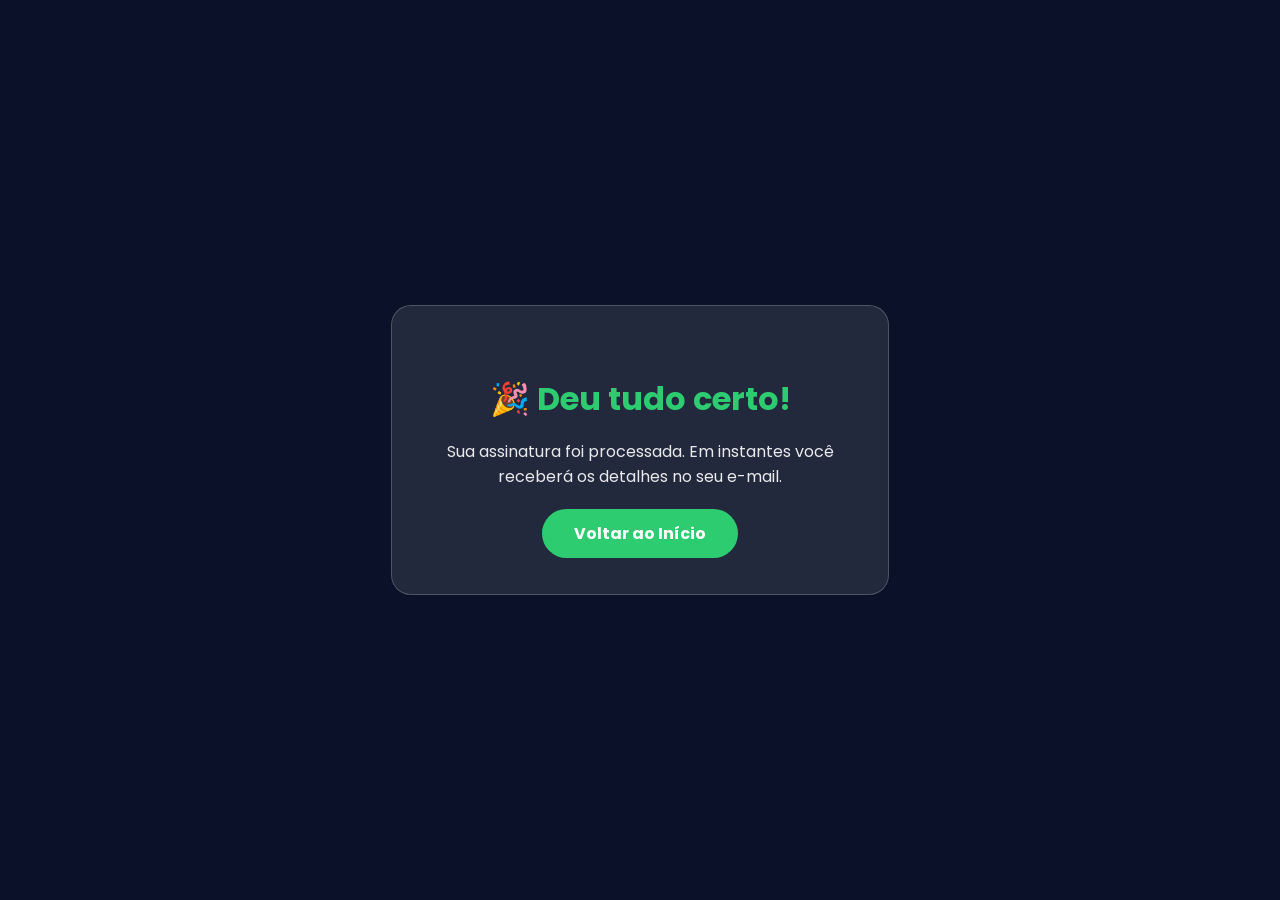
<file: obrigado.html>
<!DOCTYPE html>
<html lang="pt-BR">
<head>
    <meta charset="UTF-8">
    <meta name="viewport" content="width=device-width, initial-scale=1.0">
    <title>Obrigado pela Assinatura | Merece Saúde</title>
    <link href="https://fonts.googleapis.com/css2?family=Poppins:wght@400;600&display=swap" rel="stylesheet">
    <style>
        body { font-family: 'Poppins', sans-serif; background-color: #0A1128; color: white; display: flex; align-items: center; justify-content: center; height: 100vh; margin: 0; text-align: center; }
        .card { background: rgba(255, 255, 255, 0.1); backdrop-filter: blur(10px); padding: 3rem; border-radius: 20px; border: 1px solid rgba(255, 255, 255, 0.2); max-width: 400px; }
        h1 { color: #2ecc71; margin-bottom: 1rem; }
        p { margin-bottom: 2rem; opacity: 0.9; }
        .btn { background: #2ecc71; color: white; padding: 0.8rem 2rem; border-radius: 50px; text-decoration: none; font-weight: bold; transition: 0.3s; }
        .btn:hover { background: #27ae60; box-shadow: 0 0 20px rgba(46, 204, 113, 0.4); }
    </style>
</head>
<body>
    <div class="card">
        <h1>🎉 Deu tudo certo!</h1>
        <p>Sua assinatura foi processada. Em instantes você receberá os detalhes no seu e-mail.</p>
        <a href="/" class="btn">Voltar ao Início</a>
    </div>
</body>
</html>
</file>
